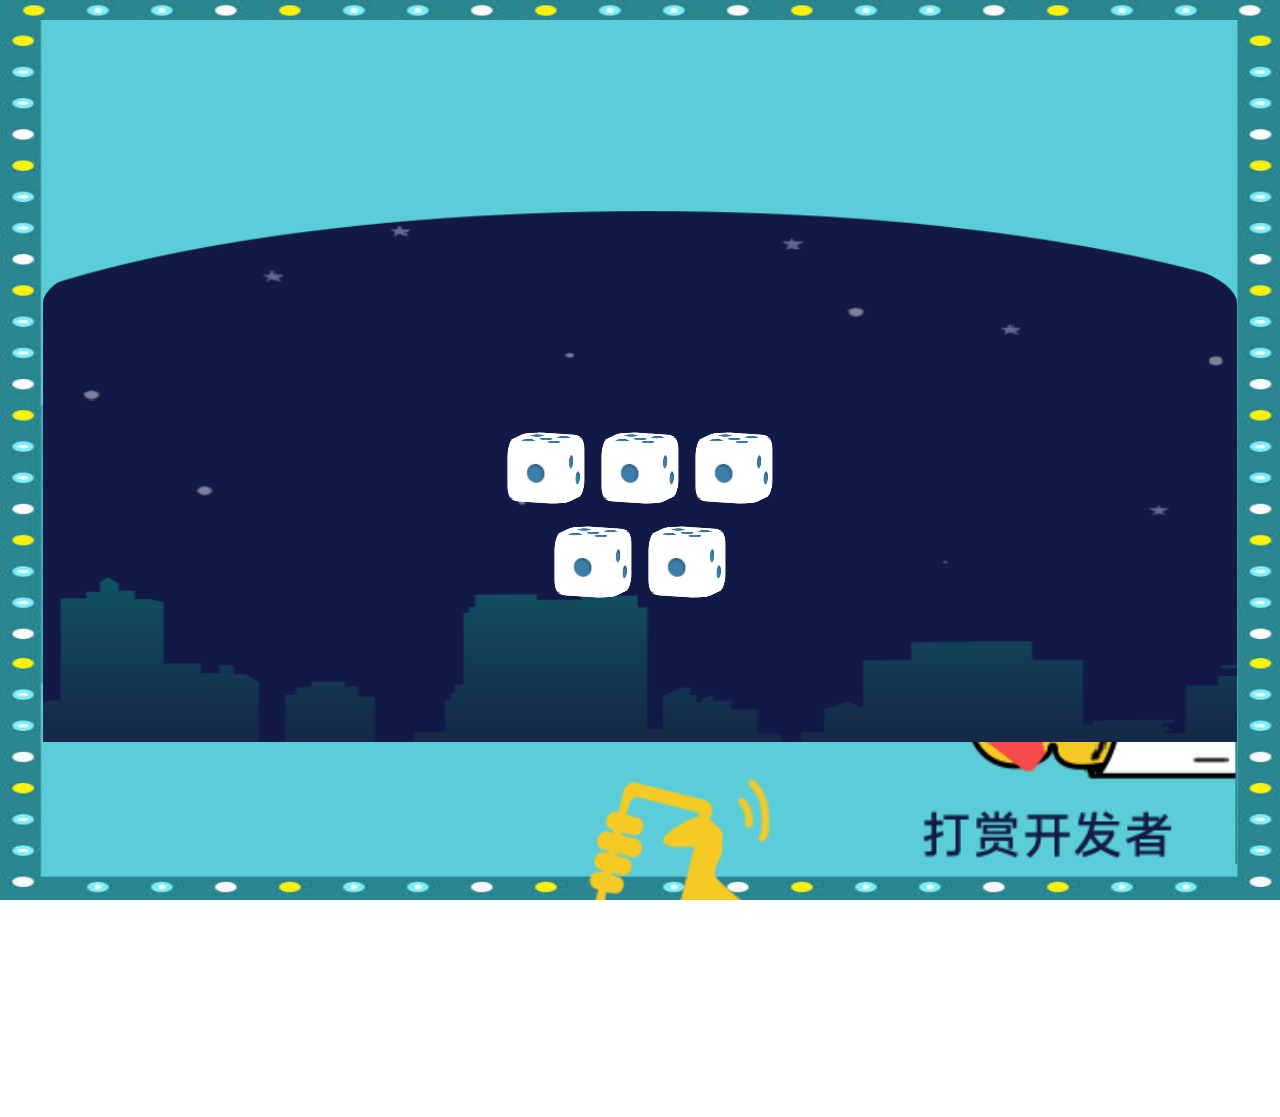
<file: views/game.html>
<!DOCTYPE html>
<html lang="en">
<head>
    <meta charset="UTF-8">
    <title>吹牛</title>
    <meta name="renderer" content="webkit">
    <meta content="width=device-width, initial-scale=1.0, minimum-scale=1.0, maximum-scale=1.0, user-scalable=no" name="viewport">
    <meta content="no-cache,must-revalidate" http-equiv="Cache-Control">
    <meta content="no-cache" http-equiv="pragma">
    <meta content="0" http-equiv="expires">
    <meta content="telephone=no, address=no" name="format-detection">
    <meta name="apple-mobile-web-app-capable" content="yes">
    <meta name="apple-mobile-web-app-status-bar-style" content="black-translucent">
    <link rel="stylesheet" type="text/css" href="../static/css/game.css">
</head>
<body>
<div class="container" id="page-index">
    <div id="index-title"></div>
    <div id="loading"></div>
</div>
<div class="container" id="page-game">
    <audio src="../static/audio/14.mp3" preload="auto" id="audio-bg" style="display: none"></audio>
    <div id="cude-wrapper">
        <img src="../static/img/play-state.png" alt="" width="100%" id="state">
        <div id="cubes">
            <div class="cube">
                <div class="side side1">
                </div>
                <div class="side side2">
                </div>
                <div class="side side3">
                </div>
                <div class="side side4">
                </div>
                <div class="side side5">
                </div>
                <div class="side side6">
                </div>
                <div class="crash crash1"></div>
                <div class="crash crash2"></div>
            </div>
            <div class="cube cube2">
                <div class="side side1">
                </div>
                <div class="side side2">
                </div>
                <div class="side side3">
                </div>
                <div class="side side4">
                </div>
                <div class="side side5">
                </div>
                <div class="side side6">
                </div>
                <div class="crash crash1"></div>
                <div class="crash crash2"></div>
            </div>
            <div class="cube cube3">
                <div class="side side1">
                </div>
                <div class="side side2">
                </div>
                <div class="side side3">
                </div>
                <div class="side side4">
                </div>
                <div class="side side5">
                </div>
                <div class="side side6">
                </div>
                <div class="crash crash1"></div>
                <div class="crash crash2"></div>
            </div>
            <br>
            <div class="cube cube4">
                <div class="side side1">
                </div>
                <div class="side side2">
                </div>
                <div class="side side3">
                </div>
                <div class="side side4">
                </div>
                <div class="side side5">
                </div>
                <div class="side side6">
                </div>
                <div class="crash crash1"></div>
                <div class="crash crash2"></div>
            </div>
            <div class="cube cube5">
                <div class="side side1">
                </div>
                <div class="side side2">
                </div>
                <div class="side side3">
                </div>
                <div class="side side4">
                </div>
                <div class="side side5">
                </div>
                <div class="side side6">
                </div>
                <div class="crash crash1"></div>
                <div class="crash crash2"></div>
            </div>
        </div>
    </div>
    <div id="yao-wrapper">
        <img src="../static/img/yao-pic.png" alt="" id="yao-pic" width="22%">
        <br>
        <img src="../static/img/yao-word.png" alt="" id="yao-word" width="42%">
    </div>
    <a href="javascript:;" id="reward"></a>
</div>
<div id="crash">
    <img src="../static/img/0.jpg" alt="" id="crash-img">
</div>
</body>
<script type="text/javascript" src="../static/js/shake.js"></script>
<script type="text/javascript" src="../static/js/dice.js"></script>
</html>
</file>
<file: static/css/game.css>
body,div,dl,dt,dd,ul,ol,li,h1,h2,h3,h4,h5,h6,pre,code,form,fieldset,legend,input,button,textarea,p,blockquote,th,td,a{ margin:0; padding:0; box-sizing: border-box; -webkit-box-sizing: border-box; -moz-box-sizing: border-box; -ms-box-sizing: border-box;}
h1, h2, h3, h4, h5, h6 { font-weight:normal; font-size:100%; }
a {color:#000; text-decoration:none; }
img {border:none;}
input,button,textarea,a{-webkit-tap-highlight-color: rgba(255,255,255,0);}
body,html{ height:100%; width: 100%; overflow: hidden; }
.hide{display: none; transition: display linear 1s;}
.show{display: block; transition: display linear 1s 1s;}
.container{height:100%; width:100%; text-align: center; padding: 2.216% 3.333%;
    background:url("../img/play-bg.jpg") no-repeat;
-webkit-background-size: 100% 100%;
background-size: 100% 100%; }
#page-index{background: url("../img/index-bg.jpg") no-repeat;
    -webkit-background-size: 100% 100%;
    background-size: 100% 100%;}
#index-title{width:64%; height: 34.24vw; background: url("../img/index-title.png") no-repeat;
    -webkit-background-size: contain;
    background-size: contain; margin: 25% 0 0 15%;}
#loading{margin-top: 50%; font-size: 22px;}
#page-game{display: none;}
#cude-wrapper{width: 100%; margin-top: 15%;  border-top-right-radius: 56% 20%;border-top-left-radius: 56% 20%; background: url("../img/playcon-bg.png") no-repeat; position: relative;
-webkit-background-size: 100% 100%;
background-size: 100% 100%;
overflow: hidden;
padding: 18% 0 11%;
z-index: 30;
}
#state{width: 100%; height: 100%; position: absolute; left: 0; top: 0; z-index: 30;
    -webkit-perspective:20000px;
    perspective:20000px;
    -webkit-transform-origin:50% 50%;
    transform-origin:50% 50%;
    -webkit-transform-style:preserve-3d;
    transform-style:preserve-3d;
    -webkit-transform:translateZ(50px);
    transform:translateZ(50px);
-webkit-animation: stateMove 1.6s ease-in-out forwards;
-o-animation: stateMove 1.6s ease-in-out forwards;
animation: stateMove 1.6s ease-in-out forwards;
}
@-webkit-keyframes stateMove {
from{left: 0;}
to{left: 100%;}
}
.cube{
-webkit-perspective:20000px;
perspective:20000px;
height:60px;
width:60px;
margin: 15px;
display: inline-block;
-webkit-transform-origin:50% 50%;
transform-origin:50% 50%;
-webkit-transform-style:preserve-3d;
transform-style:preserve-3d;
-webkit-transform:rotateX(-10deg) rotateY(-20deg) rotateZ(0deg);
transform:rotateX(-10deg) rotateY(-20deg) rotateZ(0deg);
opacity: 0;
-webkit-transition: opacity 1.8s;
-moz-transition: opacity 1.8s;
-ms-transition: opacity 1.8s;
-o-transition: opacity 1.8s;
transition: opacity 1.8s;
}
.cubeShow{opacity: 1;}
@-webkit-keyframes cubeShow {
from{ opacity: 0; }
to{ opacity: 1; }
}
#yao-wrapper{margin-top: 20px; }
#yao-pic{
-webkit-animation: yaoMove 1.2s ease-in-out 1.2s infinite;
-o-animation: yaoMove 1.2s ease-in-out 1.2s infinite;
animation: yaoMove 1.2s ease-in-out 1.2s infinite;
}
@-webkit-keyframes yaoMove {
0%{transform: rotate(0deg)}
20%{transform: rotate(-20deg)}
40%{transform: rotate(20deg)}
60%{transform: rotate(-20deg)}
80%{transform: rotate(20deg)}
100%{transform: rotate(20deg)}
}
#reward{position: absolute; right: 3.333%; width: 97.5px; height:75px;  width: 26vw; height: 20vw; bottom: 4%; background: url("../img/reward.png") no-repeat;
-webkit-background-size: 100% 100%;
background-size: 100% 100%;}
#crash{position: absolute; width: 100%; height: 100%; left: 0; top: 0; z-index: 90;  background-color: rgba(0,0,0,0.8); text-align: center; display: none; }
#crash-img{width: 50%; margin-top: 40%; }
.cubeMove0{
-webkit-animation:rotate1 2s infinite ease-in-out forwards;
animation:rotate1 2s infinite ease-in-out forwards;
}
.cubeMove1{
-webkit-animation:rotate2 1.9s infinite ease-in-out;
animation:rotate2 1.9s infinite ease-in-out;
}
.cubeMove2{
-webkit-animation:rotate3 2.1s infinite ease-in-out;
animation:rotate3 2.1s infinite ease-in-out;
}
.cubeMove3{
-webkit-animation:rotate4 2s infinite ease-in-out;
animation:rotate4 2s infinite ease-in-out;
}
.cubeMove4{
-webkit-animation:rotate5 2.1s infinite ease-in-out;
animation:rotate5 2.1s infinite ease-in-out;
}
.side{
position:absolute;
display:block;
height:60px;
width:60px;
border-radius:15px;
-webkit-background-size: 100% 100%;
background-size: 100% 100%;
}
.side1{
background: url("../img/dice1.png") no-repeat;
-webkit-background-size: 100% 100%;
background-size: 100% 100%;
-webkit-transform:translateZ(30px);
transform:translateZ(30px);
}
.side2{
background: url("../img/dice2.png") no-repeat;
-webkit-background-size: 100% 100%;
background-size: 100% 100%;
-webkit-transform:rotateY(90deg) translateZ(30px);
transform:rotateY(90deg) translateZ(30px);
}
.side3{
background: url("../img/dice3.png") no-repeat;
-webkit-background-size: 100% 100%;
background-size: 100% 100%;
-webkit-transform:rotateY(180deg) translateZ(30px);
transform:rotateY(180deg) translateZ(30px);
}
.side4{
background: url("../img/dice4.png") no-repeat;
-webkit-background-size: 100% 100%;
background-size: 100% 100%;
-webkit-transform:rotateY(-90deg) translateZ(30px);
transform:rotateY(-90deg) translateZ(30px);
}
.side5{
background: url("../img/dice5.png") no-repeat;
-webkit-background-size: 100% 100%;
background-size: 100% 100%;
-webkit-transform:rotateX(90deg) translateZ(30px);
transform:rotateX(90deg) translateZ(30px);
}
.side6{
background: url("../img/dice6.png") no-repeat;
-webkit-background-size: 100% 100%;
background-size: 100% 100%;
-webkit-transform:rotateX(-90deg) translateZ(30px);
transform:rotateX(-90deg) translateZ(30px);
}
.crash{
position:absolute;
display:block;
height:60px;
width:60px;
border-radius:15px;
background-color: #fff;
}
.crash1{
-webkit-transform:translateZ(15px);
transform:translateZ(15px);
}
.crash2{
-webkit-transform:rotateY(90deg) translateZ(15px);
transform:rotateY(90deg) translateZ(15px);
}

@-webkit-keyframes rotate1{
0%{
    -webkit-transform:rotateX(0deg) rotateY(0deg) rotateZ(0deg);
}
25%{
    -webkit-transform:rotateX(270deg) rotateY(0deg)  rotateZ(180deg);
}
50%{
    -webkit-transform:rotateX(360deg) rotateY(180deg)  rotateZ(360deg);
}
75%{
    -webkit-transform:rotateX(540deg) rotateY(720deg)  rotateZ(360deg);
}
100%{
    -webkit-transform:rotateX(720deg) rotateY(720deg)  rotateZ(720deg);
}
}
@keyframes rotate1{
0%{
    -webkit-transform:rotateX(0deg) rotateY(0deg) rotateZ(0deg);
}
25%{
    -webkit-transform:rotateX(270deg) rotateY(0deg)  rotateZ(180deg);
}
50%{
    -webkit-transform:rotateX(360deg) rotateY(180deg)  rotateZ(360deg);
}
75%{
    -webkit-transform:rotateX(540deg) rotateY(720deg)  rotateZ(360deg);
}
100%{
    -webkit-transform:rotateX(720deg) rotateY(720deg)  rotateZ(720deg);
}
}
@-webkit-keyframes rotate2{
0%{
    -webkit-transform:rotateX(0deg) rotateY(0deg) rotateZ(0deg);
}
25%{
    -webkit-transform:rotateX(180deg) rotateY(0deg)  rotateZ(270deg);
}
50%{
    -webkit-transform:rotateX(360deg) rotateY(360deg)  rotateZ(360deg);
}
75%{
    -webkit-transform:rotateX(360deg) rotateY(540deg)  rotateZ(720deg);
}
100%{
    -webkit-transform:rotateX(720deg) rotateY(720deg)  rotateZ(720deg);
}
}

@keyframes rotate2 {
0% {
    -webkit-transform: rotateX(0deg) rotateY(0deg) rotateZ(0deg);
}
25% {
    -webkit-transform: rotateX(180deg) rotateY(0deg) rotateZ(270deg);
}
50% {
    -webkit-transform: rotateX(360deg) rotateY(360deg) rotateZ(360deg);
}
75% {
    -webkit-transform: rotateX(360deg) rotateY(540deg) rotateZ(720deg);
}
100% {
    -webkit-transform: rotateX(720deg) rotateY(720deg) rotateZ(720deg);
}
}
@-webkit-keyframes rotate3{
0%{
    -webkit-transform:rotateX(0deg) rotateY(0deg) rotateZ(0deg);
}
30%{
    -webkit-transform:rotateX(0deg) rotateY(270deg)  rotateZ(180deg);
}
50%{
    -webkit-transform:rotateX(270deg) rotateY(360deg)  rotateZ(180deg);
}
70%{
    -webkit-transform:rotateX(360deg) rotateY(540deg)  rotateZ(540deg);
}
100%{
    -webkit-transform:rotateX(720deg) rotateY(720deg)  rotateZ(720deg);
}
}
@keyframes rotate3{
0%{
   -webkit-transform:rotateX(0deg) rotateY(0deg) rotateZ(0deg);
}
30%{
   -webkit-transform:rotateX(0deg) rotateY(270deg)  rotateZ(180deg);
}
50%{
   -webkit-transform:rotateX(270deg) rotateY(360deg)  rotateZ(180deg);
}
70%{
   -webkit-transform:rotateX(360deg) rotateY(540deg)  rotateZ(540deg);
}
100%{
   -webkit-transform:rotateX(720deg) rotateY(720deg)  rotateZ(720deg);
}
}
@-webkit-keyframes rotate4{
0%{
    -webkit-transform:rotateX(0deg) rotateY(0deg) rotateZ(0deg);
}
20%{
    -webkit-transform:rotateX(270deg) rotateY(180deg)  rotateZ(0deg);
}
50%{
    -webkit-transform:rotateX(270deg) rotateY(270deg)  rotateZ(540deg);
}
80%{
    -webkit-transform:rotateX(720deg) rotateY(540deg)  rotateZ(540deg);
}
100%{
    -webkit-transform:rotateX(720deg) rotateY(720deg)  rotateZ(720deg);
}
}

@keyframes rotate4 {
0% {
    -webkit-transform: rotateX(0deg) rotateY(0deg) rotateZ(0deg);
}
20% {
    -webkit-transform: rotateX(270deg) rotateY(180deg) rotateZ(0deg);
}
50% {
    -webkit-transform: rotateX(270deg) rotateY(270deg) rotateZ(540deg);
}
80% {
    -webkit-transform: rotateX(720deg) rotateY(540deg) rotateZ(540deg);
}
100% {
    -webkit-transform: rotateX(720deg) rotateY(720deg) rotateZ(720deg);
}
}

@-webkit-keyframes rotate5{
0%{
    -webkit-transform:rotateX(0deg) rotateY(0deg) rotateZ(0deg);
}
30%{
    -webkit-transform:rotateX(270deg) rotateY(0deg)  rotateZ(180deg);
}
50%{
    -webkit-transform:rotateX(540deg) rotateY(270deg)  rotateZ(360deg);
}
70%{
    -webkit-transform:rotateX(540deg) rotateY(540deg)  rotateZ(720deg);
}
100%{
    -webkit-transform:rotateX(720deg) rotateY(720deg)  rotateZ(720deg);
}
}
@keyframes rotate5{
0%{
    -webkit-transform:rotateX(0deg) rotateY(0deg) rotateZ(0deg);
}
30%{
    -webkit-transform:rotateX(270deg) rotateY(0deg)  rotateZ(180deg);
}
50%{
    -webkit-transform:rotateX(540deg) rotateY(270deg)  rotateZ(360deg);
}
70%{
    -webkit-transform:rotateX(540deg) rotateY(540deg)  rotateZ(720deg);
}
100%{
    -webkit-transform:rotateX(720deg) rotateY(720deg)  rotateZ(720deg);
}
}
</file>
